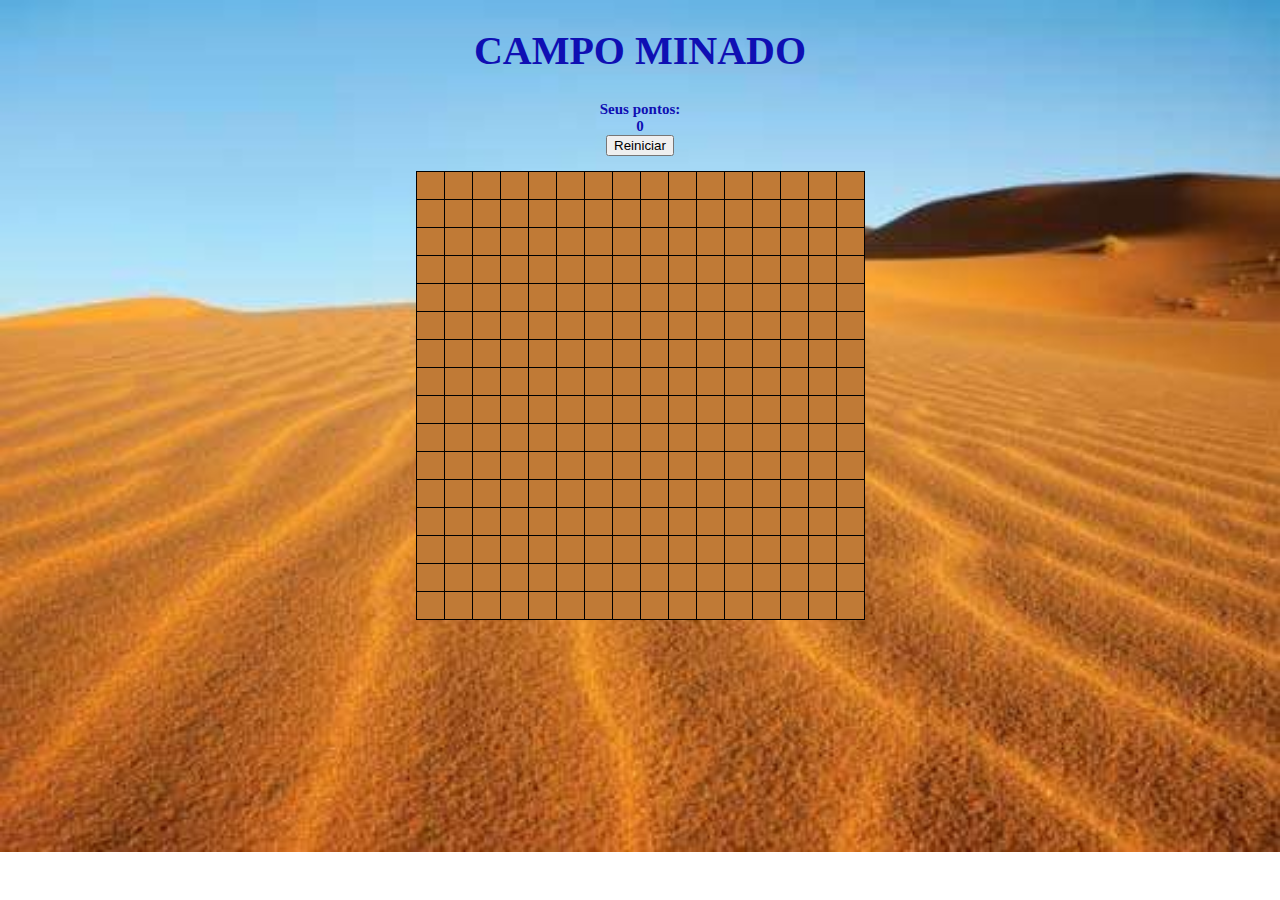
<file: joguinho/CM/index.html>
<!DOCTYPE html>
<html>
  <head>
    <title>Campo Minado</title>
    <meta charset="utf-8">
    <meta name="viewport" content="width=device-width">    
    <link href="style.css" rel="stylesheet" type="text/css"/>
    <script type="text/javascript" src="script.js"></script>
  </head>

  <body>
    <h1>CAMPO MINADO</h1>        
    <div id="Pontos"> 
      <a>Seus pontos:</a>
       <div id="pontuacao">
       <a>0</a>      
      </div>   
      <div>
     <button onclick="reiniciar()">Reiniciar</button>
   </div>
    <table id="tabela">
    </table>
  </body>
</html>
</file>
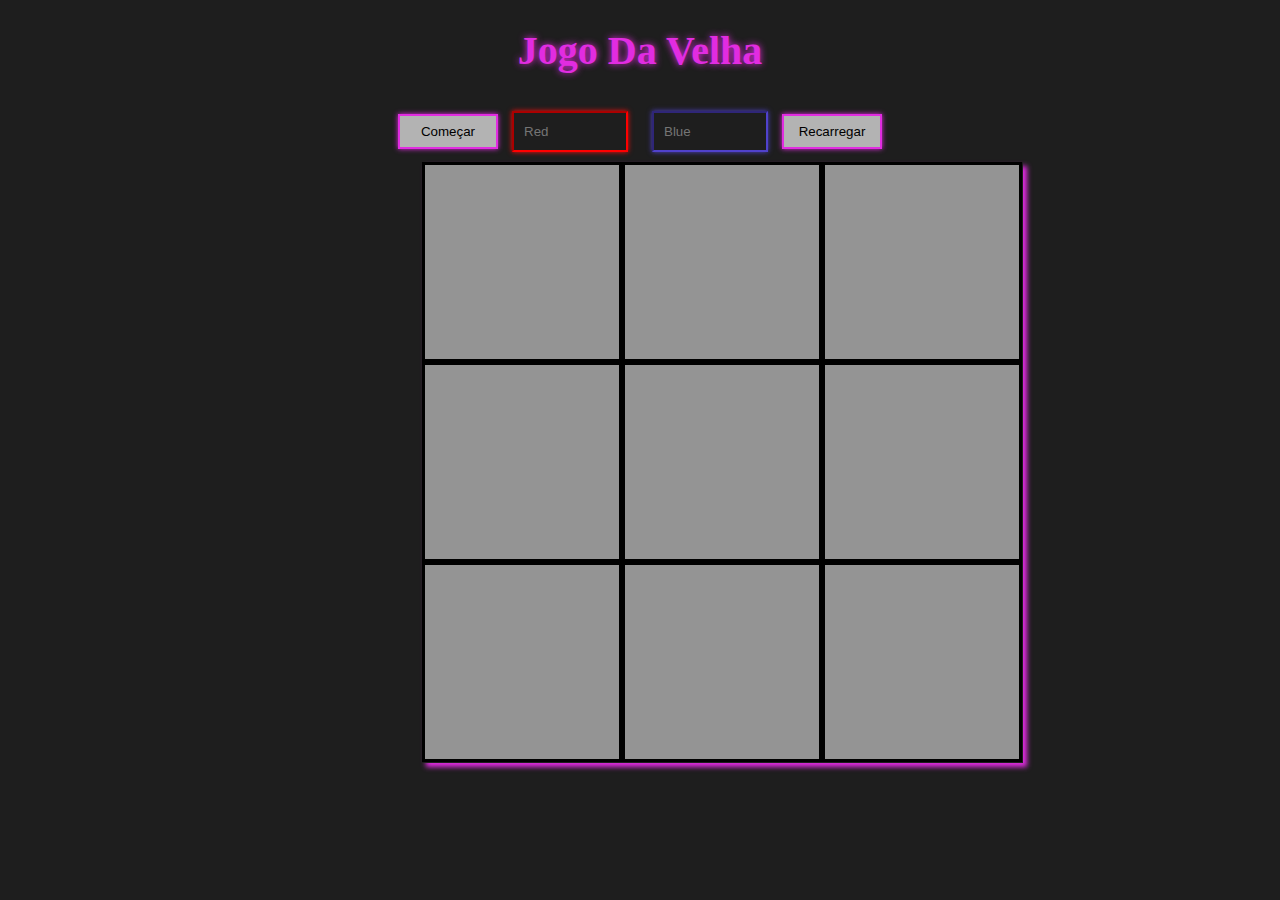
<file: joguinho/jdv/index.html>
<!DOCTYPE html>
<html>
    <head>
        <title>JDV</title>
        <meta charset="utf-8">
        <link href="style.css" rel="stylesheet">
        <script src="script.js"></script>
    </head>
    <body >
    <h1>Jogo Da Velha</h1>
      <div class="board">
        <button onclick="defineNames();" id="start">Começar</button>
        <input type="text" class="input" id="j1" placeholder="Red">
        <input type="text" class="input" id="j2" placeholder="Blue">
        <button onclick="location.reload();" id="reload">Recarregar</button>
        <div class="fdiv">
            <div class="ndiv" id="d1" onmouseover="insert('d1');"></div>
            <div class="ndiv" id="d2" onmouseover="insert('d2');"></div>
            <div class="ndiv" id="d3" onmouseover="insert('d3');"></div>
            <div class="ndiv" id="d4" onmouseover="insert('d4');"></div>
            <div class="ndiv" id="d5" onmouseover="insert('d5');"></div>
            <div class="ndiv" id="d6" onmouseover="insert('d6');"></div>
            <div class="ndiv" id="d7" onmouseover="insert('d7');"></div>
            <div class="ndiv" id="d8" onmouseover="insert('d8');"></div>
            <div class="ndiv" id="d9" onmouseover="insert('d9');"></div>
        </div>
      </div>
    
    </body>
</html>
</file>
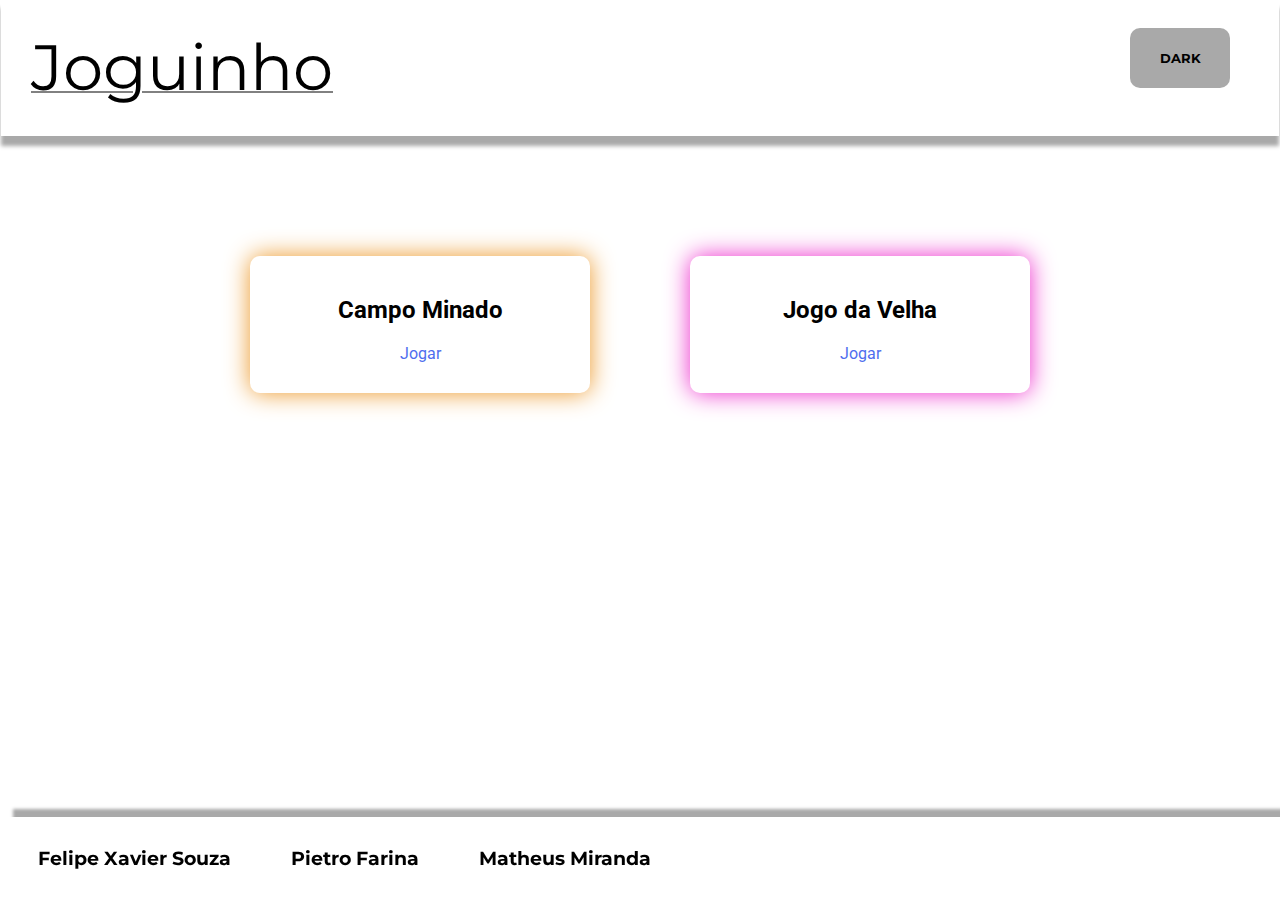
<file: joguinho/joguinho.html>
<!DOCTYPE html>
<html>
  <head>
    <meta charset="utf-8">
    <meta name="viewport" content="width=device-width">
    <title>Jogos</title>
    <link href="jstyle.css" rel="stylesheet" type="text/css" />
    <link rel="preconnect" href="https://fonts.gstatic.com">
    <link href="https://fonts.googleapis.com/css2?family=Montserrat:wght@100&display=swap" rel="stylesheet">
    <link rel="preconnect" href="https://fonts.gstatic.com">
    <link href="https://fonts.googleapis.com/css2?family=Roboto&display=swap" rel="stylesheet"> 
  </head>
  <body id="body">
    <header id="header">
      Joguinho

      <button id="darkMode" onclick="darkMode();">DARK</button>
      </header>
    
    <div id="main">
      <div class="card" id="esquerda">
        <h2>Campo Minado</h2>
        <a class="linjogar" href="CM/index.html">Jogar</a>
      </div>
      <div class="card" id="direita">
        <h2>Jogo da Velha</h2>
        <a class="linjogar" href="jdv/index.html">Jogar</a>
      </div>
    </div>

    <div id="button"></div>
    
    <footer id="footer">
      <h3 class="h3Nomes">Felipe Xavier Souza</h3>
      <h3 class="h3Nomes">Pietro Farina</h3>
      <h3 class="h3Nomes">Matheus Miranda</h3>
      
    </footer>
    <script src="script.js"></script>
  </body>
</html>
</file>
<file: joguinho/CM/style.css>
body{
  background-image: url("images/deserto.jpg");
  background-repeat: no-repeat;
  background-size: cover; 
}

h1{
  font-size: 40px;
  font-family: Roboto;
  text-align: center;
  color: rgb(15, 15, 179);
}

div {
    text-align: center;
}

#Pontos{
  font-family: Verdana;
  font-size: 15px;
  font-weight: bold;
  color: rgb(15, 15, 179);
}

table {
    margin: 1em auto;
    border-collapse: collapse;
}

td {
    border: 1px solid black;
    width: 25px;
    height: 25px;
    text-align: center;
}

.blocked, .flag {
    background: rgb(192, 122, 54);    
}

.n1, .n2, .n3, .n4, .n5, .n6, .n7, .n8 {
    background-color: white;
}

.n1 {
    color: blue;
}

.n2 {
    color: green;
}

.n3 {
    color: red;
}

.n4 {
    color: orange;
}

.n5 {
    color: cyan;
}

.n6 {
    color: hotpink;
}

.n7 {
    color: darkgoldenrod;
}

.n8 {
    color: royalblue;
}
</file>
<file: joguinho/jdv/style.css>
body {
    text-align: center;
    background-color: #1E1E1E;
}

/*
.board {
  position: relative;
  display: flex;
}
*/

h1{
  font-size: 40px;
  font-family: Impact;
  text-align: center;
  color: rgb(225, 44, 225);
  text-shadow: 0px 0px 7px rgb(225, 44, 225);
}

.fdiv {
    position: absolute;
    left: 33%;
    width: 601px;
    height: 601px;
    box-shadow: 4px 4px 5px rgb(225, 44, 225);
}

.ndiv {
    float: left;
    position: relative;
    height: 194px;
    width: 194px;
    border-style: solid;
    background-color: #949494;
}

#reload {
  background-color: #B3B3B3;
  width: 100px;
  height: 35px;
  border: 2px solid;
  border-color: rgb(225, 44, 225);
  box-shadow: 0px 0px 5px rgb(225, 44, 225);
}

#start {
  background-color: #B3B3B3;
  width: 100px;
  height: 35px;
  border: 2px solid;
  border-color: rgb(225, 44, 225);
  box-shadow: 0px 0px 5px rgb(225, 44, 225);
}

.input {
  margin: 10px;
  padding-left: 10px;
  color: rgb(255, 255, 255);
  background-color: #1E1E1E;
  width: 100px;
  height: 35px;
  margin-bottom: 10px;
}

#j1 {
  border-color: rgb(255, 0, 0);
  box-shadow: 0px 0px 5px rgb(255, 12, 12);
}
#j2 {
  border-color: rgb(80, 66, 204);
  box-shadow: 0px 0px 5px rgb(80, 66, 204);
}
</file>
<file: joguinho/jstyle.css>
#header {
  margin-top: -10px;
  margin-right: -7px;
  margin-left: -7px;
  font-size: 4rem;
  font-family: 'Montserrat', sans-serif;
  padding: 30px;
  box-shadow: 0px 10px 4px #A9A9A9;
  display: flex;
  flex-wrap: flex;
  text-decoration: underline 2px rgb(129, 129, 129);
  background-color: rgb(255, 255, 255);
}

#darkMode {
  position: absolute;
  right: 50px;
  font-family: 'Montserrat', sans-serif;
  width: 100px;
  height: 60px;
  border-radius: 10px;
  border: none;
  text-align: center;
  font-weight: bold;
  background-color: #A9A9A9;
  cursor: pointer;
}

#main {
    margin-right: -10px;
    margin-left: -10px;
    margin-top: 70px;
    justify-content: center;
    display: flex;
    flex-wrap: wrap;
    text-align: center;
}

.card {
    background-color: #fff;
    width: 300px;
    padding: 20px;
    margin: 50px;
    font-family: 'Roboto', sans-serif;
    border-radius: 10px;
    padding-bottom: 30px;
}

#esquerda {
  box-shadow: 0px 0px 25px rgb(236, 151, 39);
  transition: 0.25s;
  cursor: pointer;
}
#esquerda:hover {
  box-shadow: 0px 0px 35px rgb(236, 151, 39);
}

#direita {
   box-shadow: 0px 0px 25px rgb(236, 39, 203);
   transition: 0.25s;
   cursor: pointer;
}
#direita:hover {
   box-shadow: 0px 0px 35px rgb(236, 39, 203);
}

.linjogar {
  text-decoration: none;
  color: rgb(80, 109, 238);
}


#footer {
  width: 100%;
  position: fixed;
  flex-wrap: wrap;
  text-align: center;
  box-shadow: 5px -8px 3px #A9A9A9;
  background-color: rgb(255, 255, 255);
  bottom: 0px;
}

.h3Nomes {
  font-family: 'Montserrat', sans-serif;
  float: left;
  margin: 30px;
}




/* Responsibility */
@media screen and (max-width: 450px) {
   #main {
    margin-right: -10px;
    margin-left: -10px;
    margin-top: 70px;
    margin-bottom: 150px;
    justify-content: center;
    display: flex;
    flex-wrap: wrap;
    text-align: center;
  }
  #header {
    margin-top: -10px;
    margin-right: -7px;
    margin-left: -7px;
    font-size: 4rem;
    font-family: 'Montserrat', sans-serif;
    padding: 30px;
    box-shadow: 0px 10px 4px #A9A9A9;
    text-decoration: underline 2px rgb(129, 129, 129);
    background-color: rgb(255, 255, 255);
    height: 100px;
  }
  #darkMode {
    font-family: 'Montserrat', sans-serif;
    width: 70px;
    height: 40px;
    border-radius: 10px;
    border: none;
    text-align: center;
    font-weight: bold;
    background-color: #A9A9A9;
    cursor: pointer;
    margin-top: 75px;
  }
  #footer {
    text-align: center;
  
    position: fixed;
    text-align: center;
    box-shadow: 5px -8px 3px #A9A9A9;
    background-color: rgb(255, 255, 255);
    bottom: 0px;
  }
  .h3Nomes {
    font-family: 'Montserrat', sans-serif;
    float: left;
    margin: 10px;
  }
}
</file>
